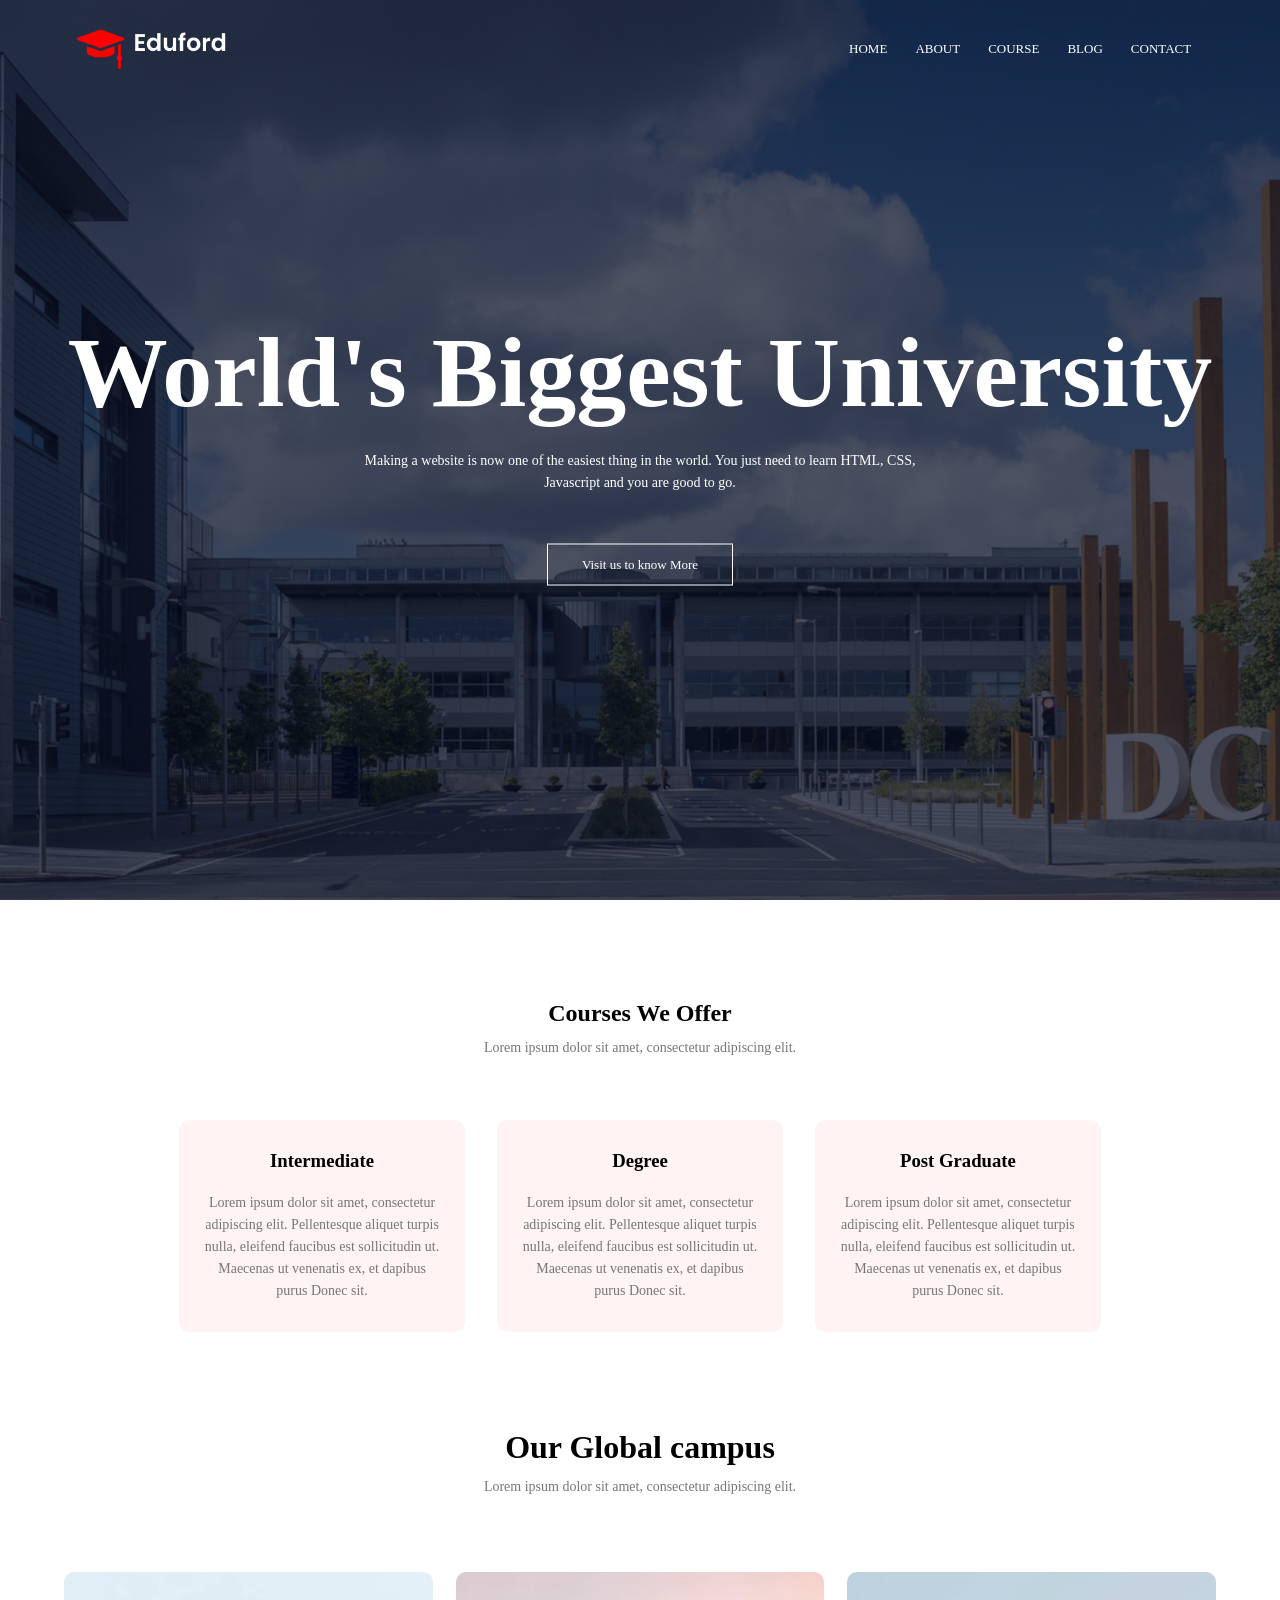
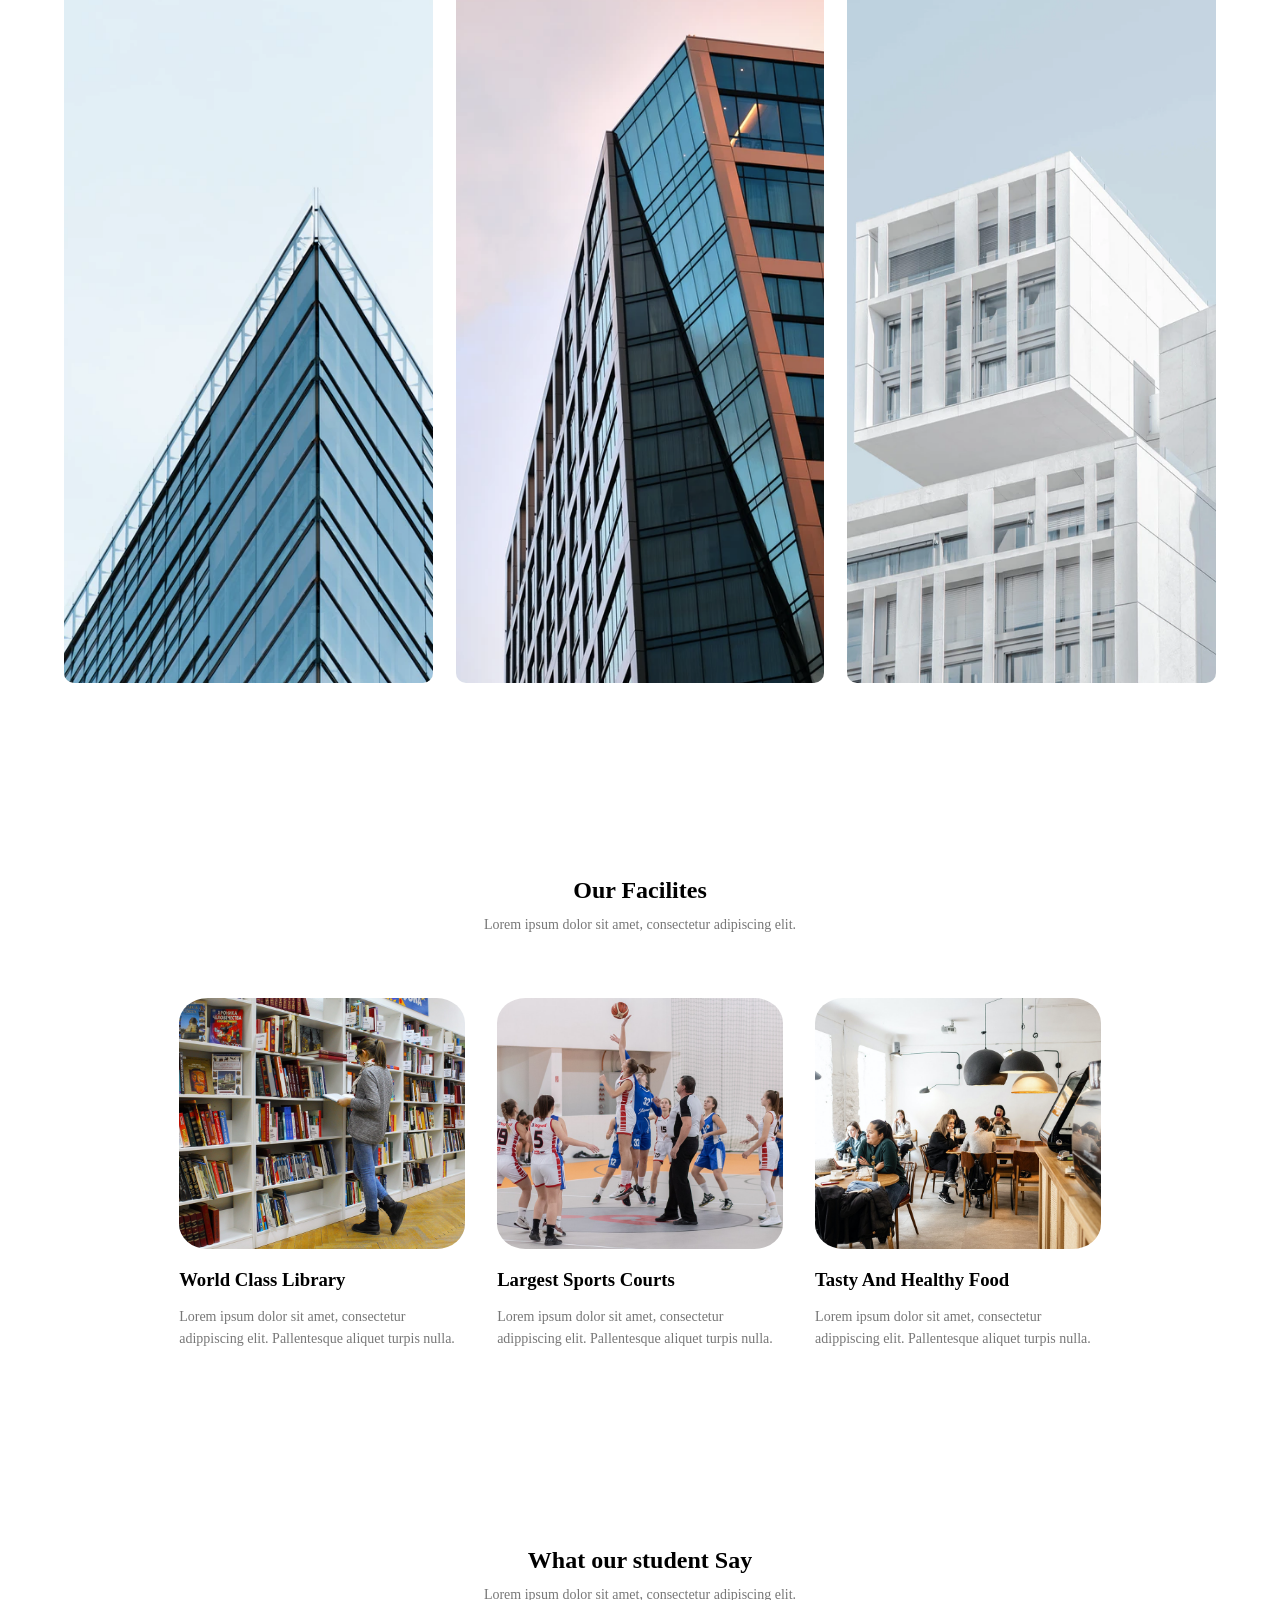
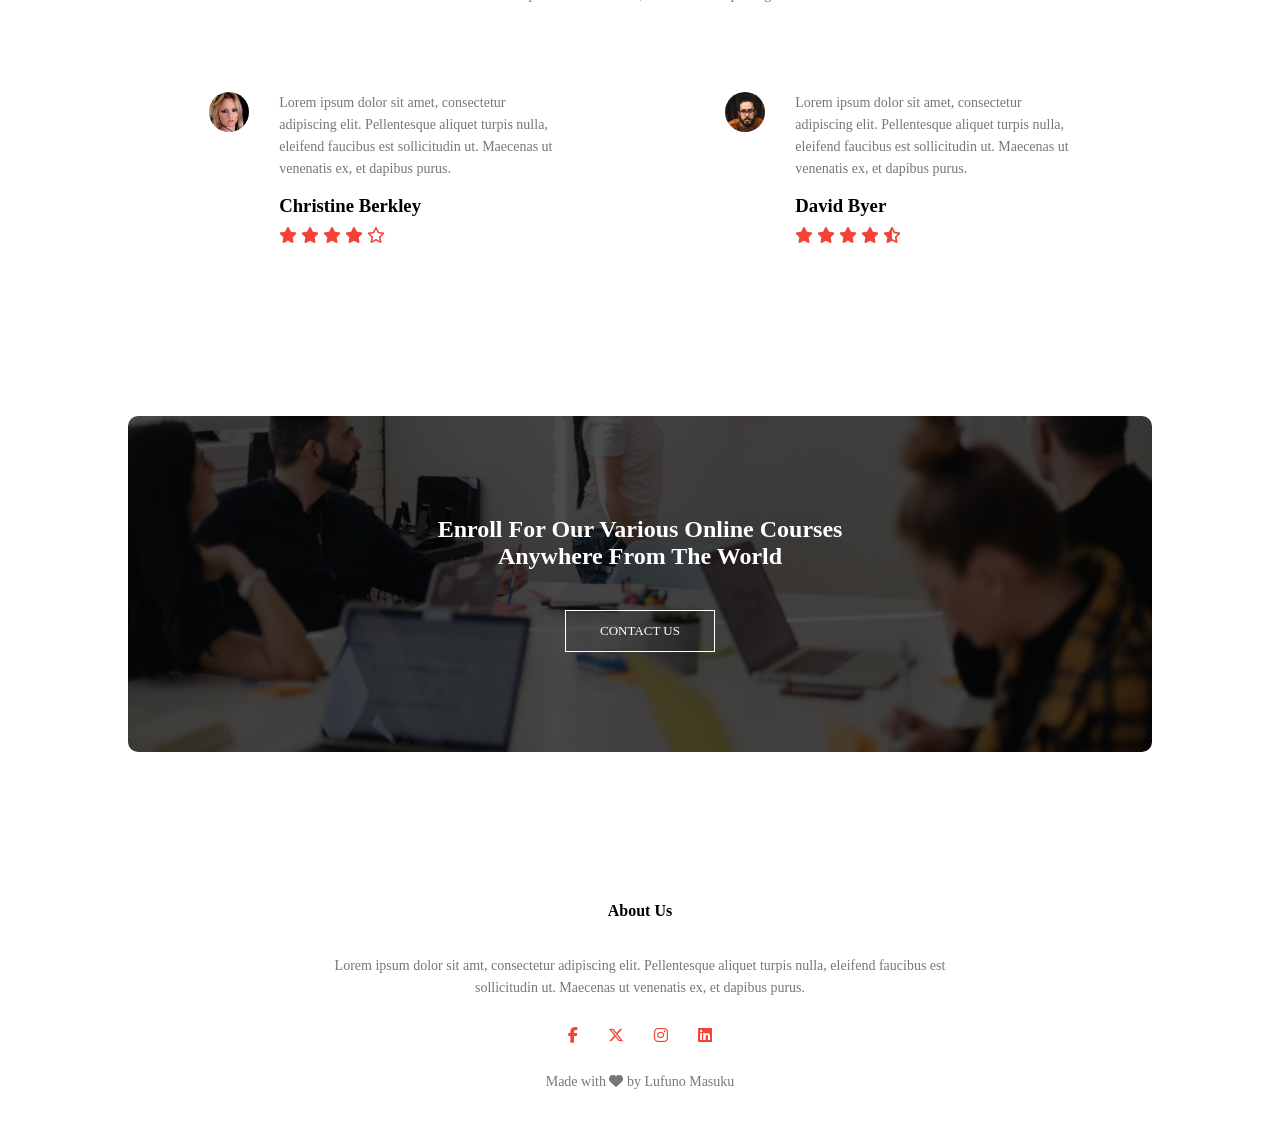
<file: Edufold/index.html>
<!DOCTYPE html>
<html>
<head>
    <meta name="viewport" content="width=device-width, initial-scale = 1.0">
    <title>University website Design - Easy Turorials </title>
    <link rel="stylesheet" href="style.css">
    <link rel="preconnect" href="https://fonts.googleapis.com">
<link rel="preconnect" href="https://fonts.gstatic.com" crossorigin>
<link href="https://fonts.googleapis.com/css2?family=Sansation:ital,wght@0,300;0,400;0,700;1,300;1,400;1,700&display=swap" rel="stylesheet">
<link rel="stylesheet"
href="https://cdnjs.cloudflare.com/ajax/libs/font-awesome/6.5.1/css/all.min.css">

</head>
<body>
    <section class="header">
        <nav>
        <a href="index.html"><img src="images/eduford_img/logo.png"></a>
        <div class="nav-links" id="navLinks">
           <i class="fa-solid fa-xmark" onclick="hideMenu()"></i>
            <ul>
               <li><a href ="index.html" >HOME</a></li>
                <li><a href ="about.html" >ABOUT</a></li>
                <li><a href ="course.html" >COURSE</a></li>
                <li><a href ="blog.html" >BLOG</a></li>
                <li><a href ="contact.html" >CONTACT</a></li>
            </ul>
         </div>
            <i class="fa-solid fa-bars" onclick="showMenu()"></i>
        </nav>
        
<div class="text-box">
    <h1>World's Biggest University</h1>
    <p>Making a website is now one of the easiest thing in the world. You just need to learn HTML, CSS,<br> Javascript and you are good to go.</p>
    <a href="" class="hero-btn">Visit us to know More</a>
        
</div>   
    
</section>
<!---------Course------->    
<section class="course">
 <h1>Courses We Offer</h1>
 <p>Lorem ipsum dolor sit amet, consectetur adipiscing elit.</p>
    <div class="row">
       <div class="course-col">
        <h3>Intermediate</h3>
           <p>Lorem ipsum dolor sit  amet, consectetur adipiscing elit.
           Pellentesque aliquet turpis nulla, eleifend faucibus est sollicitudin ut. Maecenas ut venenatis ex, et dapibus purus Donec sit.
           </p>
        </div>
        <div class="course-col">
        <h3>Degree</h3>
           <p>Lorem ipsum dolor sit  amet, consectetur adipiscing elit.
           Pellentesque aliquet turpis nulla, eleifend faucibus est sollicitudin ut. Maecenas ut venenatis ex, et dapibus purus Donec sit.
           </p>
        </div>
        <div class="course-col">
        <h3>Post Graduate</h3>
           <p>Lorem ipsum dolor sit  amet, consectetur adipiscing elit.
           Pellentesque aliquet turpis nulla, eleifend faucibus est sollicitudin ut. Maecenas ut venenatis ex, et dapibus purus Donec sit.
           </p>
        </div>
    
    </div>
    

</section>
    
<!--------Campus-------->    
    
<secion class="campus">
   <h1>Our Global campus</h1> 
    <p>Lorem ipsum dolor sit amet, consectetur adipiscing elit.</p>
    
    <div class="row">
        <div class="Campus-col">
         <img src="images/eduford_img/london.png">
        <div class="layer">
            <h3>LONDON</h3>
            
            </div>
        </div>
         <div class="Campus-col">
         <img src="images/eduford_img/newyork.png">
        <div class="layer">
            <h3>NEW YORK</h3>
            
            </div>
        </div>
         <div class="Campus-col">
         <img src="images/eduford_img/washington.png">
        <div class="layer">
            <h3>WASHINGTON</h3>
            
            </div>
        </div>
    
    </div>
    

    
</secion>    

<!----------Facilities------->
<section class="facilities">
    <h1>Our Facilites</h1>
    <p>Lorem ipsum dolor sit amet, consectetur adipiscing elit.</p>
    
    <div class="row">
        <div class="facilites-col">
        <img src="images/eduford_img/library.png">
            <h3>World Class Library </h3>
            <p>Lorem ipsum dolor sit amet, consectetur adippiscing elit. 
            Pallentesque aliquet turpis nulla.</p>
        
        </div>
         <div class="facilites-col">
        <img src="images/eduford_img/basketball.png">
            <h3>Largest Sports Courts</h3>
            <p>Lorem ipsum dolor sit amet, consectetur adippiscing elit. 
            Pallentesque aliquet turpis nulla.</p>
        
        </div>
         <div class="facilites-col">
        <img src="images/eduford_img/cafeteria.png">
            <h3>Tasty And Healthy Food</h3>
            <p>Lorem ipsum dolor sit amet, consectetur adippiscing elit. 
            Pallentesque aliquet turpis nulla.</p>
        
        </div>
    
    </div>
    
    
</section>

    
<!-------testimonial-------->
<section class="testimonials">
     <h1>What our student Say</h1>
    <p>Lorem ipsum dolor sit amet, consectetur adipiscing elit.</p>
    
    <div class="row">
        <div class="testimonial-col">
           <img src="images/eduford_img/user1.jpg">
            <div>
                <p>Lorem ipsum dolor sit amet, consectetur adipiscing elit. Pellentesque aliquet turpis nulla, eleifend faucibus est 
                sollicitudin ut. Maecenas ut venenatis ex, et dapibus purus.</p>
                <h3>Christine Berkley</h3>
                <i class="fa-solid fa-star"></i>
                <i class="fa-solid fa-star"></i>
                <i class="fa-solid fa-star"></i>
                <i class="fa-solid fa-star"></i>
                <i class="fa-regular fa-star"></i>
            </div>
        
        </div>
         <div class="testimonial-col">
           <img src="images/eduford_img/user2.jpg">
            <div>
                <p>Lorem ipsum dolor sit amet, consectetur adipiscing elit. Pellentesque aliquet turpis nulla, eleifend faucibus est 
                sollicitudin ut. Maecenas ut venenatis ex, et dapibus purus.</p>
                <h3>David Byer</h3>
                  <i class="fa-solid fa-star"></i>
                <i class="fa-solid fa-star"></i>
                <i class="fa-solid fa-star"></i>
                <i class="fa-solid fa-star"></i>
                <i class="fa-solid fa-star-half-stroke"></i>
            </div>    
      </div>
    </div>
</section>    
    
<!------- Call To Action-------->
<section class="cta">
    <h1>Enroll For Our Various Online Courses<br>Anywhere From The World</h1>
    <a href="" class="hero-btn">CONTACT US</a>
    
</section>
    
<!------- Footer------->     
 <section class="footer">
    <h4>About Us</h4>
     <p>Lorem ipsum dolor sit amt, consectetur adipiscing elit.
     Pellentesque aliquet turpis nulla, eleifend faucibus est<br> sollicitudin ut. Maecenas ut venenatis ex, et dapibus purus.</p>
     <div class="icons">
         <i class="fa-brands fa-facebook-f"></i>
         <i class="fa-brands fa-x-twitter"></i>
         <i class="fa-brands fa-instagram"></i>
         <i class="fa-brands fa-linkedin"></i>
     </div>
     <p>Made with <i class="fa-solid fa-heart"></i> by Lufuno Masuku </p>

</section>   
    
    
    
    
    
    
    
    
    
    
<!-----JavaScript for Toggle Menu-----> 
    
<script>
    
    var navLinks = document.getElementById("navLinks");
    
    function showMenu(){
        navLinks.style.right="0";

    }
    function hideMenu(){
        navLinks.style.right="-200px";
    }
    
</script>    
    
    
</body>
</html>
</file>
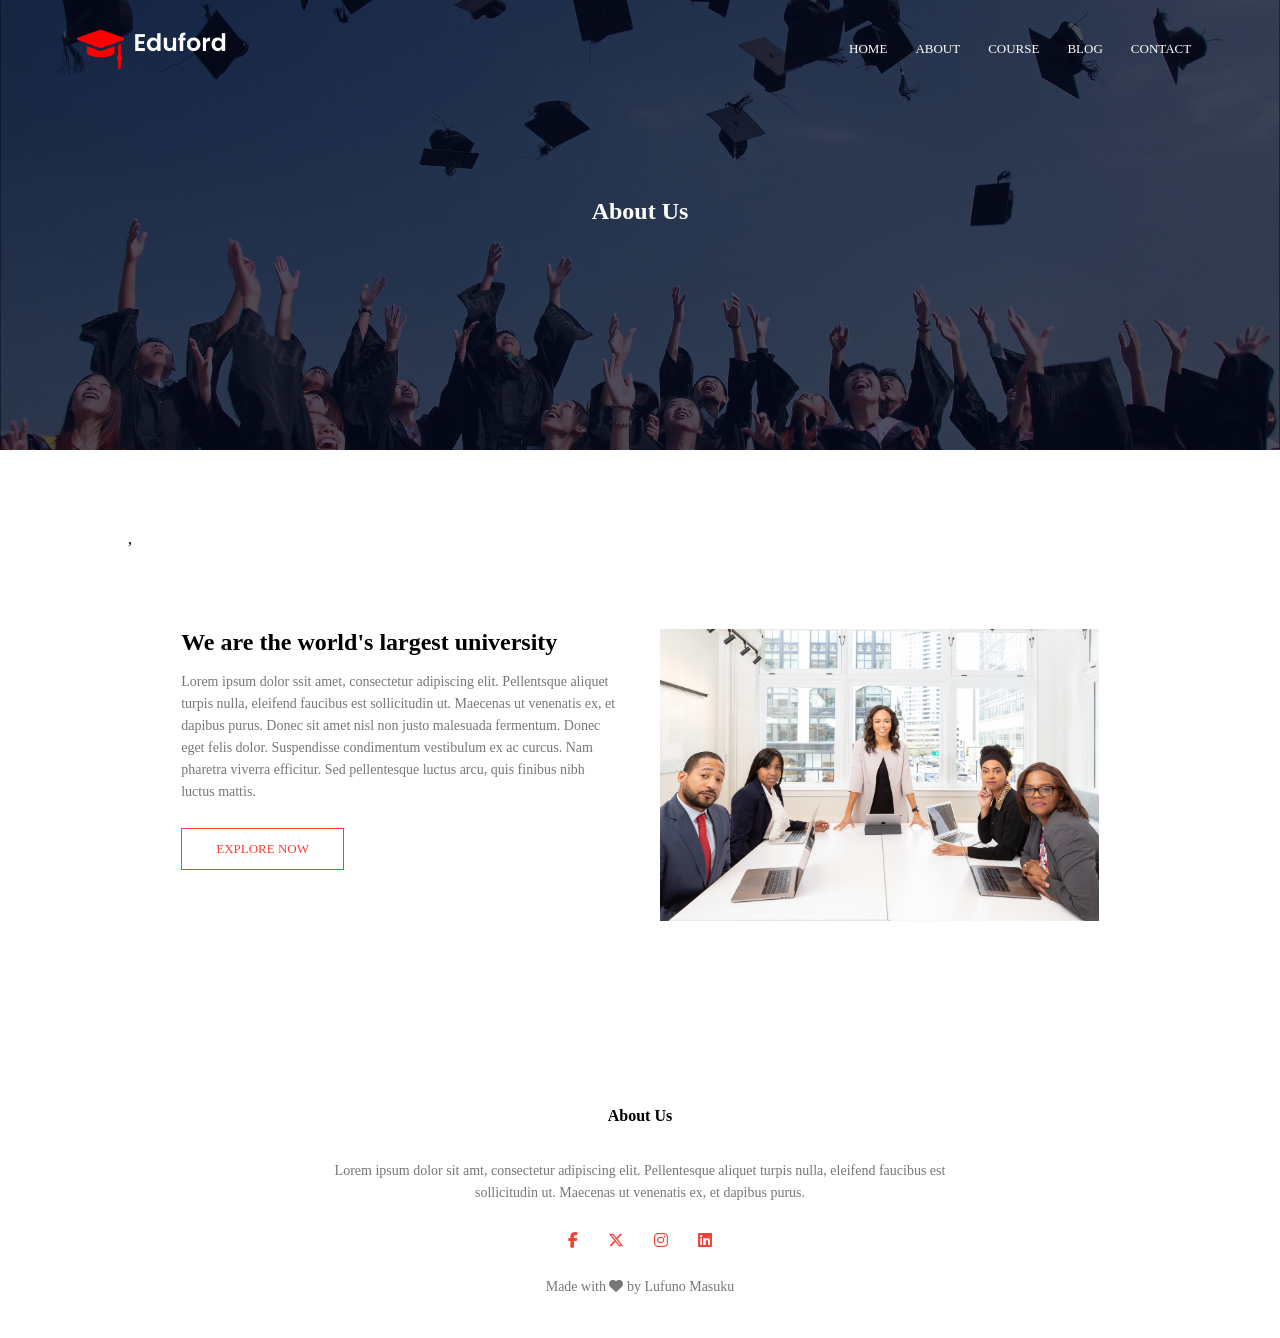
<file: Edufold/about.html>
<!DOCTYPE html>
<html>
<head>
    <meta name="viewport" content="width=device-width, initial-scale = 1.0">
    <title>University website Design - Easy Turorials </title>
    <link rel="stylesheet" href="style.css">
    <link rel="preconnect" href="https://fonts.googleapis.com">
<link rel="preconnect" href="https://fonts.gstatic.com" crossorigin>
<link href="https://fonts.googleapis.com/css2?family=Sansation:ital,wght@0,300;0,400;0,700;1,300;1,400;1,700&display=swap" rel="stylesheet">
<link rel="stylesheet"
href="https://cdnjs.cloudflare.com/ajax/libs/font-awesome/6.5.1/css/all.min.css">

</head>
<body>
    <section class="sub-header">
        <nav>
        <a href="index.html"><img src="images/eduford_img/logo.png"></a>
        <div class="nav-links" id="navLinks">
           <i class="fa-solid fa-xmark" onclick="hideMenu()"></i>
            <ul>
               <li><a href ="index.html" >HOME</a></li>
                <li><a href ="about.html" >ABOUT</a></li>
                <li><a href ="course.html" >COURSE</a></li>
                <li><a href ="blog.html" >BLOG</a></li>
                <li><a href ="contact.html" >CONTACT</a></li>
            </ul>
         </div>
            <i class="fa-solid fa-bars" onclick="showMenu()"></i>
        </nav>
       <h1>About Us</h1>    
 
    
</section>
    
<!----------about us content------->
    
<section class="about-us">
,<div class="row">
    <div class="about-col">
        <h1>We are the world's largest university</h1>
        <p>Lorem ipsum dolor ssit amet, consectetur adipiscing elit. Pellentsque aliquet turpis nulla, eleifend faucibus est sollicitudin ut. Maecenas ut  venenatis ex, et dapibus purus. Donec sit amet nisl non justo malesuada fermentum. Donec eget felis dolor. Suspendisse condimentum vestibulum ex ac curcus. Nam pharetra viverra efficitur. Sed pellentesque luctus arcu, quis finibus nibh luctus mattis.</p>
        <a href="" class="hero-btn red-btn">EXPLORE NOW</a>
    </div>
     <div class="about-col">
         <img src="images/eduford_img/about.jpg">
         
    </div>
    </div>
    
    
</section>
    
<!------- Footer------->     
 <section class="footer">
    <h4>About Us</h4>
     <p>Lorem ipsum dolor sit amt, consectetur adipiscing elit.
     Pellentesque aliquet turpis nulla, eleifend faucibus est<br> sollicitudin ut. Maecenas ut venenatis ex, et dapibus purus.</p>
     <div class="icons">
         <i class="fa-brands fa-facebook-f"></i>
         <i class="fa-brands fa-x-twitter"></i>
         <i class="fa-brands fa-instagram"></i>
         <i class="fa-brands fa-linkedin"></i>
     </div>
     <p>Made with <i class="fa-solid fa-heart"></i> by Lufuno Masuku </p>

</section>   
    
    
    
    
    
    
    
    
    
    
<!-----JavaScript for Toggle Menu-----> 
    
<script>
    
    var navLinks = document.getElementById("navLinks");
    
    function showMenu(){
        navLinks.style.right="0";

    }
    function hideMenu(){
        navLinks.style.right="-200px";
    }
    
</script>    
    
    
</body>
</html>
</file>
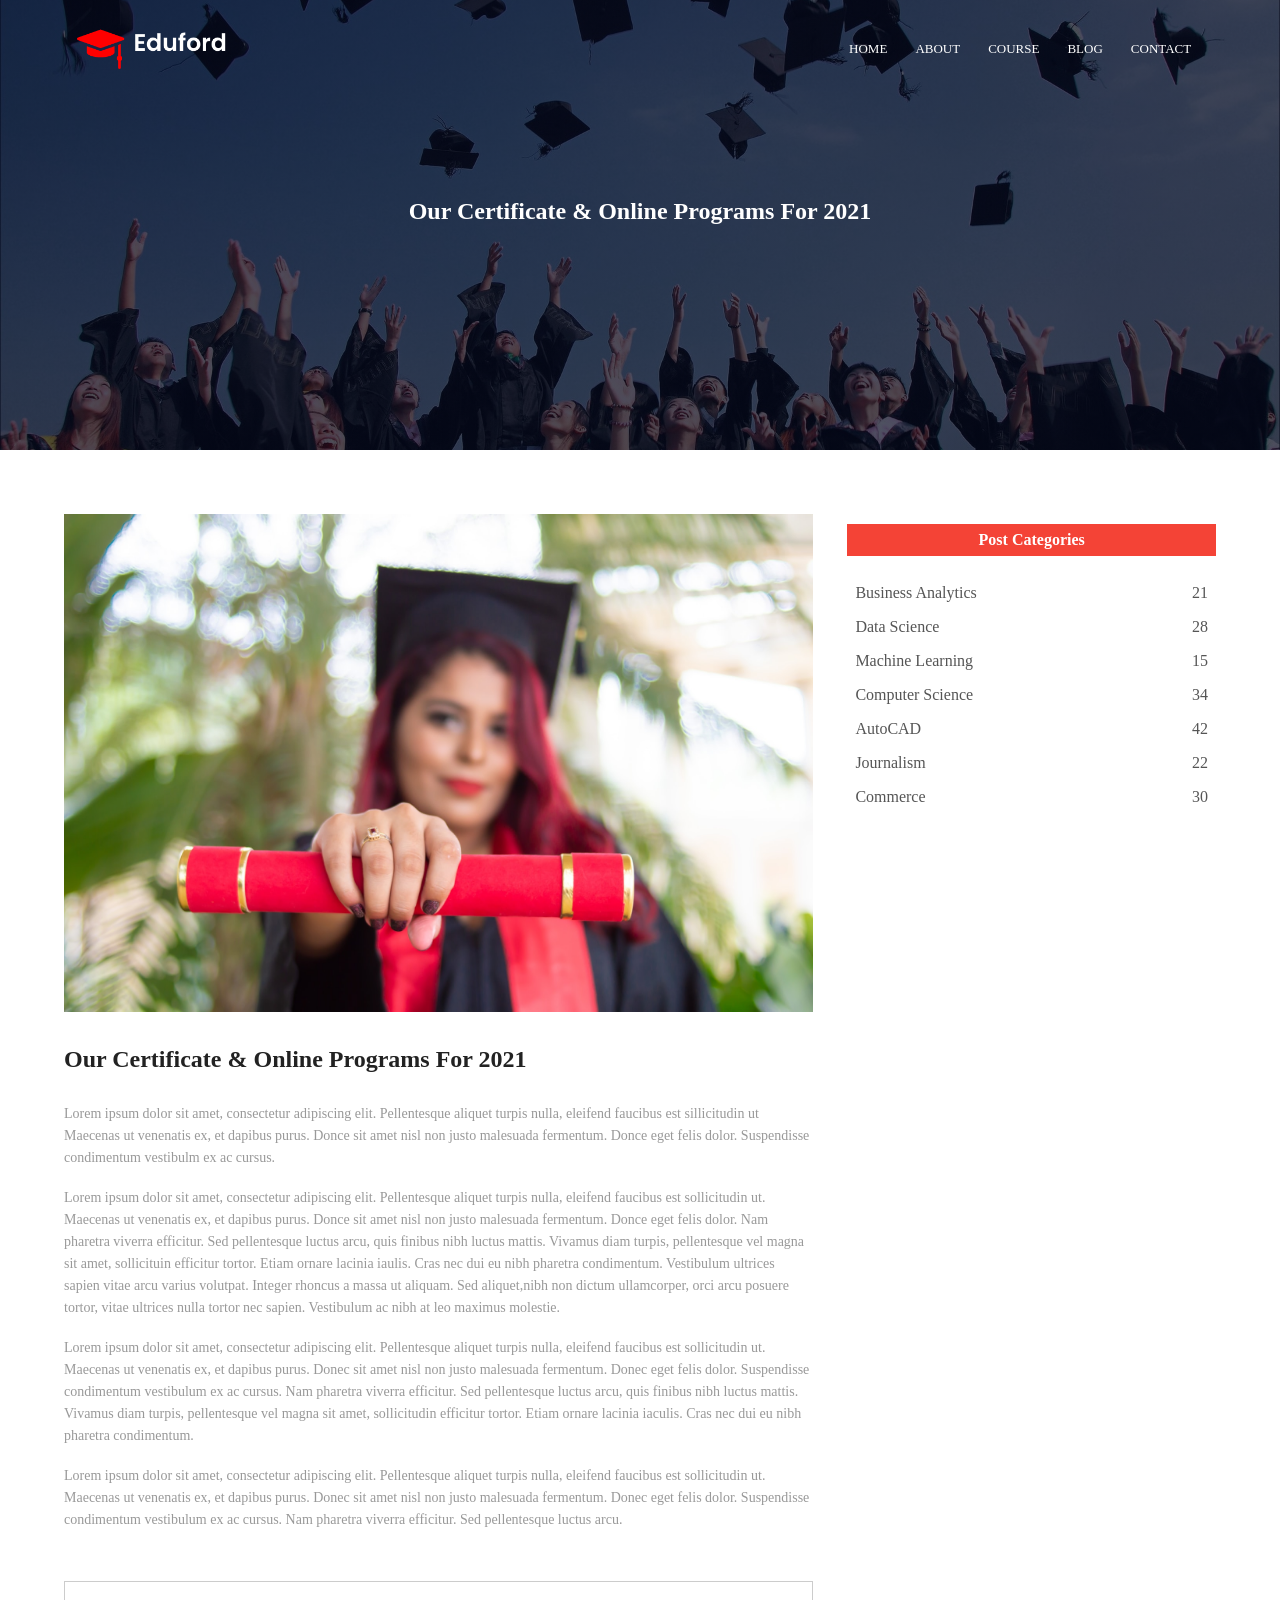
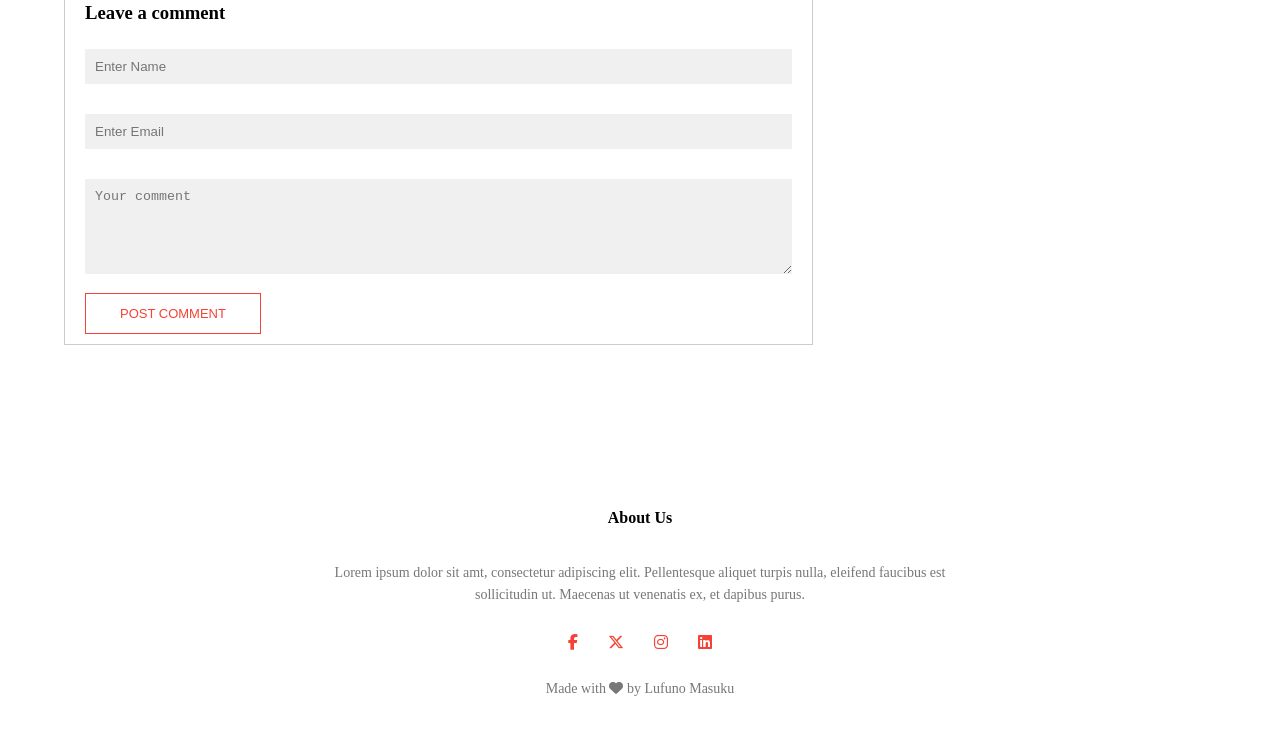
<file: Edufold/blog.html>
<!DOCTYPE html>
<html>
<head>
    <meta name="viewport" content="width=device-width, initial-scale = 1.0">
    <title>University website Design - Easy Turorials </title>
    <link rel="stylesheet" href="style.css">
    <link rel="preconnect" href="https://fonts.googleapis.com">
<link rel="preconnect" href="https://fonts.gstatic.com" crossorigin>
<link href="https://fonts.googleapis.com/css2?family=Sansation:ital,wght@0,300;0,400;0,700;1,300;1,400;1,700&display=swap" rel="stylesheet">
<link rel="stylesheet"
href="https://cdnjs.cloudflare.com/ajax/libs/font-awesome/6.5.1/css/all.min.css">

</head>
<body>
    <section class="sub-header">
        <nav>
        <a href="index.html"><img src="images/eduford_img/logo.png"></a>
        <div class="nav-links" id="navLinks">
           <i class="fa-solid fa-xmark" onclick="hideMenu()"></i>
            <ul>
               <li><a href ="index.html" >HOME</a></li>
                <li><a href ="about.html" >ABOUT</a></li>
                <li><a href ="course.html" >COURSE</a></li>
                <li><a href ="blog.html" >BLOG</a></li>
                <li><a href ="contact.html" >CONTACT</a></li>
            </ul>
         </div>
            <i class="fa-solid fa-bars" onclick="showMenu()"></i>
        </nav>
       <h1>Our Certificate & Online Programs For 2021</h1>    
 
    
</section>
<!---------blog page conetnt--------->

<section class="bllog-content">
    <div class="row">
      <div class="blog-left">
        <img src="images/eduford_img/certificate.jpg">
          <h2> Our Certificate & Online Programs For 2021</h2>
          <p>Lorem ipsum dolor sit amet, consectetur adipiscing elit. Pellentesque aliquet turpis nulla, eleifend faucibus est sillicitudin ut Maecenas ut venenatis ex, et dapibus purus. Donce sit amet nisl non justo malesuada fermentum. Donce eget felis dolor. Suspendisse condimentum vestibulm ex ac cursus.</p>
          <br>
          <p>Lorem ipsum dolor sit amet, consectetur adipiscing elit. Pellentesque aliquet turpis nulla, eleifend faucibus est sollicitudin ut. Maecenas ut venenatis ex, et dapibus purus. Donce sit amet nisl non justo malesuada fermentum. Donce eget felis dolor. Nam pharetra viverra efficitur. Sed pellentesque luctus arcu, quis finibus nibh luctus mattis. Vivamus diam turpis, pellentesque vel magna sit amet, sollicituin efficitur tortor. Etiam ornare lacinia iaulis. Cras nec dui eu nibh pharetra condimentum. Vestibulum ultrices sapien vitae arcu varius volutpat. Integer rhoncus a massa ut aliquam. Sed aliquet,nibh non dictum ullamcorper, orci arcu posuere tortor, vitae ultrices nulla tortor nec sapien. Vestibulum ac nibh at leo maximus molestie.</p>
          <br>
          <p>Lorem ipsum dolor sit amet, consectetur adipiscing elit. Pellentesque aliquet turpis nulla, eleifend faucibus est sollicitudin ut. Maecenas ut venenatis ex, et dapibus purus. Donec sit amet nisl non justo malesuada fermentum. Donec eget felis dolor. Suspendisse condimentum vestibulum ex ac cursus. Nam pharetra viverra efficitur. Sed pellentesque luctus arcu, quis finibus nibh luctus mattis. Vivamus diam turpis, pellentesque vel magna sit amet, sollicitudin efficitur tortor. Etiam ornare lacinia iaculis. Cras nec dui eu nibh pharetra condimentum.</p>
          <br>
          <p>Lorem ipsum dolor sit amet, consectetur adipiscing elit. Pellentesque aliquet turpis nulla, eleifend faucibus est sollicitudin ut. Maecenas ut venenatis ex, et dapibus purus. Donec sit amet nisl non justo malesuada fermentum. Donec eget felis dolor. Suspendisse condimentum vestibulum ex ac cursus. Nam pharetra viverra efficitur. Sed pellentesque luctus arcu.</p>
          
          
          
          <div class="comment-box">
              <h3>Leave a comment</h3>
              
              <form class="comment-form">
                  <input type="text" placeholder="Enter Name">
                  <input type="email" placeholder="Enter Email">
                  <textarea rows="5" placeholder="Your comment"></textarea>
                  <button type="submit" class="hero-btn red-btn">POST COMMENT</button>
              
              </form>
          
          
          </div>
          
          
          
        
          
          
        </div>
      <div class="blog-right">
    <h3>Post Categories</h3>

    <div class="category">
        <span>Business Analytics</span>
        <span>21</span>
    </div>

    <div class="category">
        <span>Data Science</span>
        <span>28</span>
    </div>

    <div class="category">
        <span>Machine Learning</span>
        <span>15</span>
    </div>

    <div class="category">
        <span>Computer Science</span>
        <span>34</span>
    </div>

    <div class="category">
        <span>AutoCAD</span>
        <span>42</span>
    </div>

    <div class="category">
        <span>Journalism</span>
        <span>22</span>
    </div>

    <div class="category">
        <span>Commerce</span>
        <span>30</span>
    </div>
 </div>

    
</section>
    

    
<!------- Footer------->     
 <section class="footer">
    <h4>About Us</h4>
     <p>Lorem ipsum dolor sit amt, consectetur adipiscing elit.
     Pellentesque aliquet turpis nulla, eleifend faucibus est<br> sollicitudin ut. Maecenas ut venenatis ex, et dapibus purus.</p>
     <div class="icons">
         <i class="fa-brands fa-facebook-f"></i>
         <i class="fa-brands fa-x-twitter"></i>
         <i class="fa-brands fa-instagram"></i>
         <i class="fa-brands fa-linkedin"></i>
     </div>
     <p>Made with <i class="fa-solid fa-heart"></i> by Lufuno Masuku </p>

</section>   
    
    
    
    
    
    
    
    
    
    
<!-----JavaScript for Toggle Menu-----> 
    
<script>
    
    var navLinks = document.getElementById("navLinks");
    
    function showMenu(){
        navLinks.style.right="0";

    }
    function hideMenu(){
        navLinks.style.right="-200px";
    }
    
</script>    
    
    
</body>
</html>
</file>
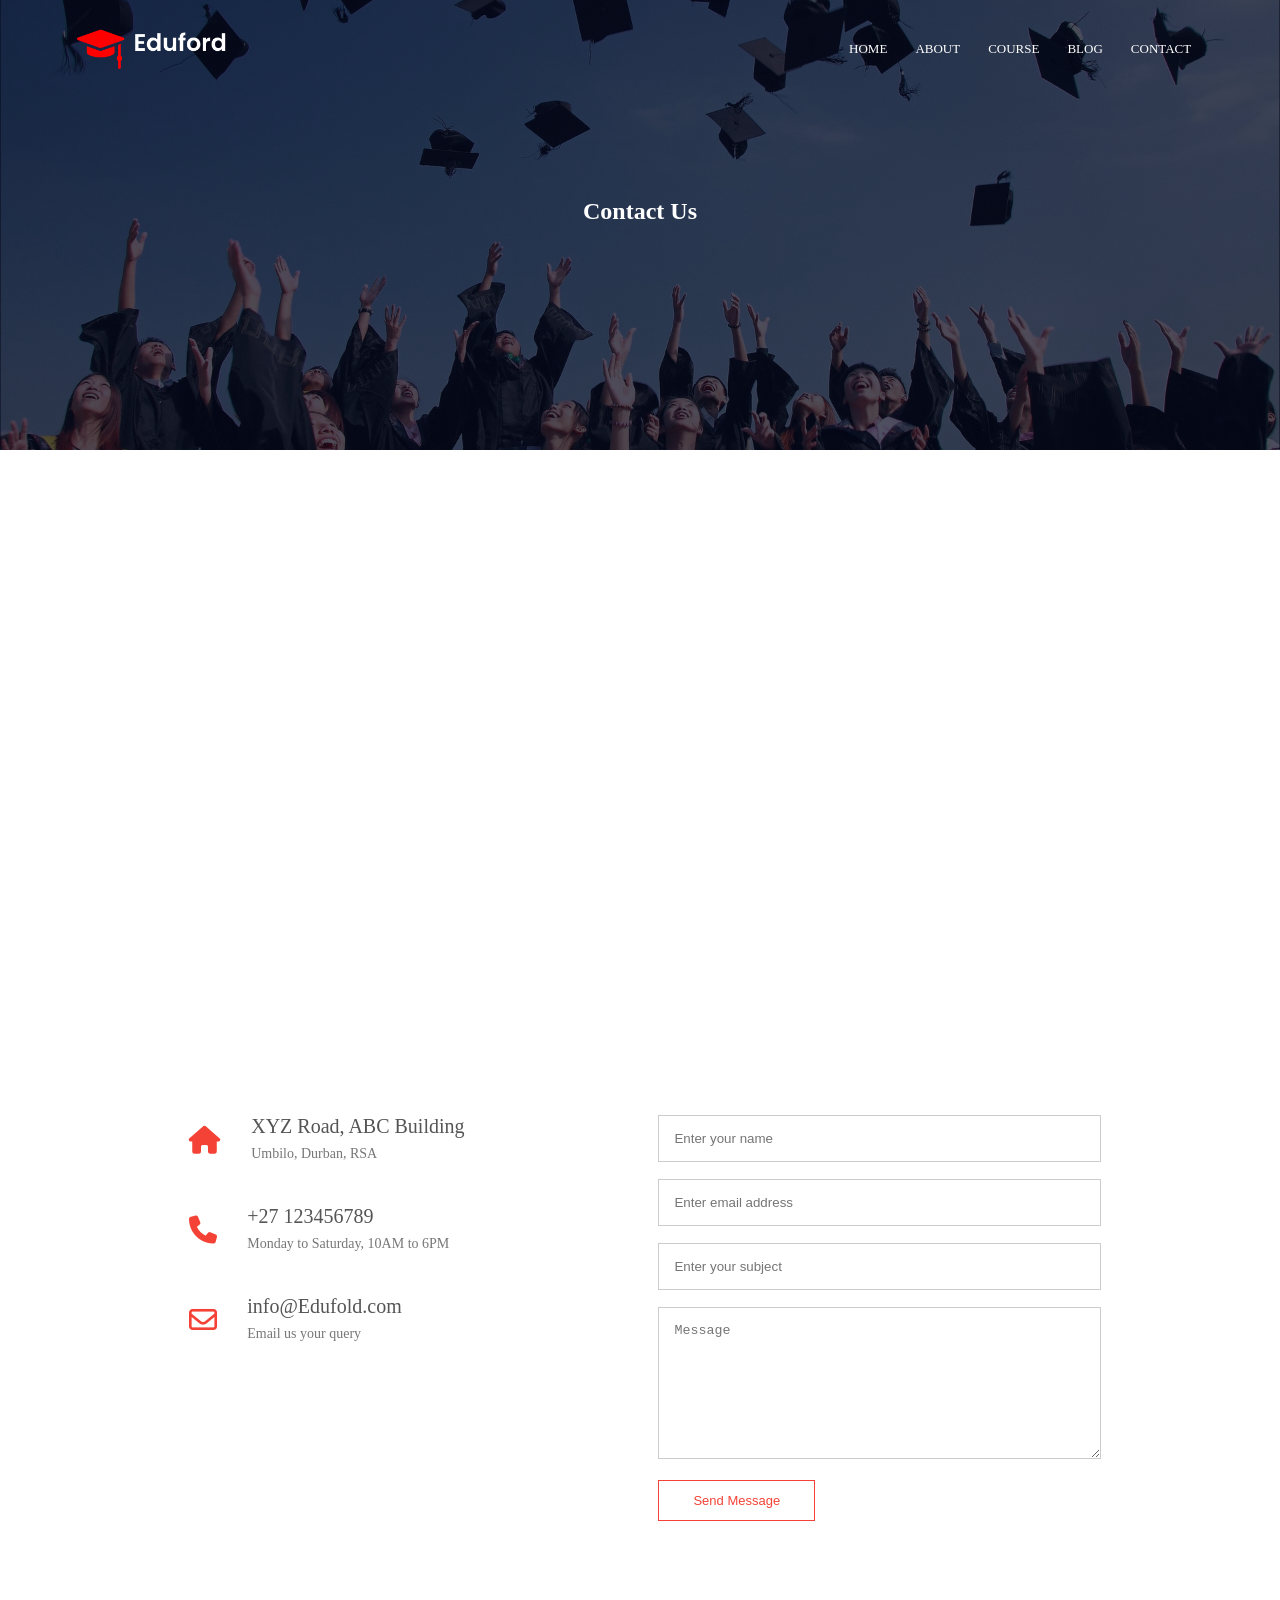
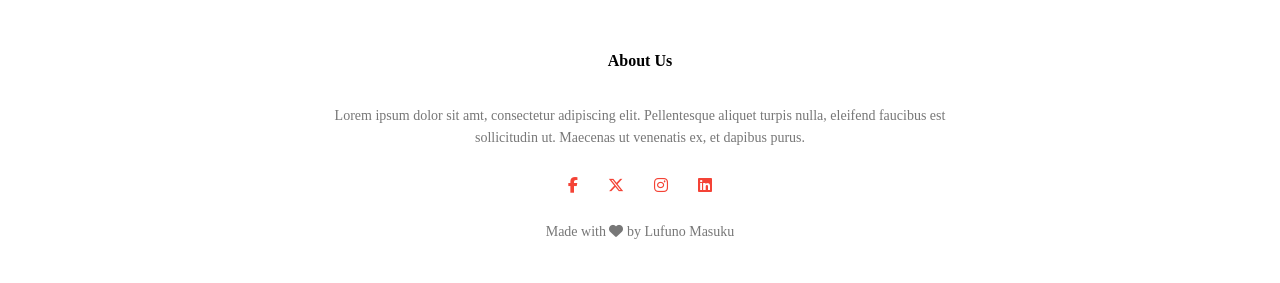
<file: Edufold/contact.html>
<!DOCTYPE html>
<html>
<head>
    <meta name="viewport" content="width=device-width, initial-scale = 1.0">
    <title>University website Design - Easy Turorials </title>
    <link rel="stylesheet" href="style.css">
    <link rel="preconnect" href="https://fonts.googleapis.com">
<link rel="preconnect" href="https://fonts.gstatic.com" crossorigin>
<link href="https://fonts.googleapis.com/css2?family=Sansation:ital,wght@0,300;0,400;0,700;1,300;1,400;1,700&display=swap" rel="stylesheet">
<link rel="stylesheet"
href="https://cdnjs.cloudflare.com/ajax/libs/font-awesome/6.5.1/css/all.min.css">

</head>
<body>
    <section class="sub-header">
        <nav>
        <a href="index.html"><img src="images/eduford_img/logo.png"></a>
        <div class="nav-links" id="navLinks">
           <i class="fa-solid fa-xmark" onclick="hideMenu()"></i>
            <ul>
               <li><a href ="index.html" >HOME</a></li>
                <li><a href ="about.html" >ABOUT</a></li>
                <li><a href ="course.html" >COURSE</a></li>
                <li><a href ="blog.html" >BLOG</a></li>
                <li><a href ="contact.html" >CONTACT</a></li>
            </ul>
         </div>
            <i class="fa-solid fa-bars" onclick="showMenu()"></i>
        </nav>
       <h1>Contact Us</h1>    
 
    
</section>
    
<!----------contact us content------->
<section class="Location">
   <iframe src="https://www.google.com/maps/embed?pb=!1m18!1m12!1m3!1d110715.36824186551!2d30.908550377561816!3d-29.86844786050318!2m3!1f0!2f0!3f0!3m2!1i1024!2i768!4f13.1!3m3!1m2!1s0x1ef7aa0001bc61b7%3A0xcca75546c4aa6e81!2sDurban!5e0!3m2!1sen!2sza!4v1769028784836!5m2!1sen!2sza" width="600" height="450" style="border:0;" allowfullscreen="" loading="lazy" referrerpolicy="no-referrer-when-downgrade"></iframe> 
</section> 


<section class="contact-us">
    <div class="row">
        <div class="contact-col">

            <div class="contact-item">
                <i class="fa-solid fa-house"></i>
                <span>
                    <h5>XYZ Road, ABC Building</h5>
                    <p>Umbilo, Durban, RSA</p>
                </span>
            </div>

            <div class="contact-item">
                <i class="fa-solid fa-phone"></i>
                <span>
                    <h5>+27 123456789</h5>
                    <p>Monday to Saturday, 10AM to 6PM</p>
                </span>
            </div>

            <div class="contact-item">
                <i class="fa-regular fa-envelope"></i>
                <span>
                    <h5>info@Edufold.com</h5>
                    <p>Email us your query</p>
                </span>
            </div>
        </div>
<div class="contact-col">
    
    <form action="form-handler.php" method="post">
        <input type="text" name="name" placeholder="Enter your name" required>
        <input type="email" name="email" placeholder="Enter email address"required>
        <input type="text" name="subject" placeholder="Enter your subject" required>
        <textarea rows="8"  name="message"placeholder="Message" required></textarea>
        <button type="submit" class="hero-btn red-btn">Send Message</button>
               
    
    </form>
        
</div>
    </div>
</section>


    
<!------- Footer------->     
 <section class="footer">
    <h4>About Us</h4>
     <p>Lorem ipsum dolor sit amt, consectetur adipiscing elit.
     Pellentesque aliquet turpis nulla, eleifend faucibus est<br> sollicitudin ut. Maecenas ut venenatis ex, et dapibus purus.</p>
     <div class="icons">
         <i class="fa-brands fa-facebook-f"></i>
         <i class="fa-brands fa-x-twitter"></i>
         <i class="fa-brands fa-instagram"></i>
         <i class="fa-brands fa-linkedin"></i>
     </div>
     <p>Made with <i class="fa-solid fa-heart"></i> by Lufuno Masuku </p>

</section>   
    
    
    
    
    
    
<!-----JavaScript for Toggle Menu-----> 
    
<script>
    
    var navLinks = document.getElementById("navLinks");
    
    function showMenu(){
        navLinks.style.right="0";

    }
    function hideMenu(){
        navLinks.style.right="-200px";
    }
    
</script>    
    
    
</body>
</html>
</file>
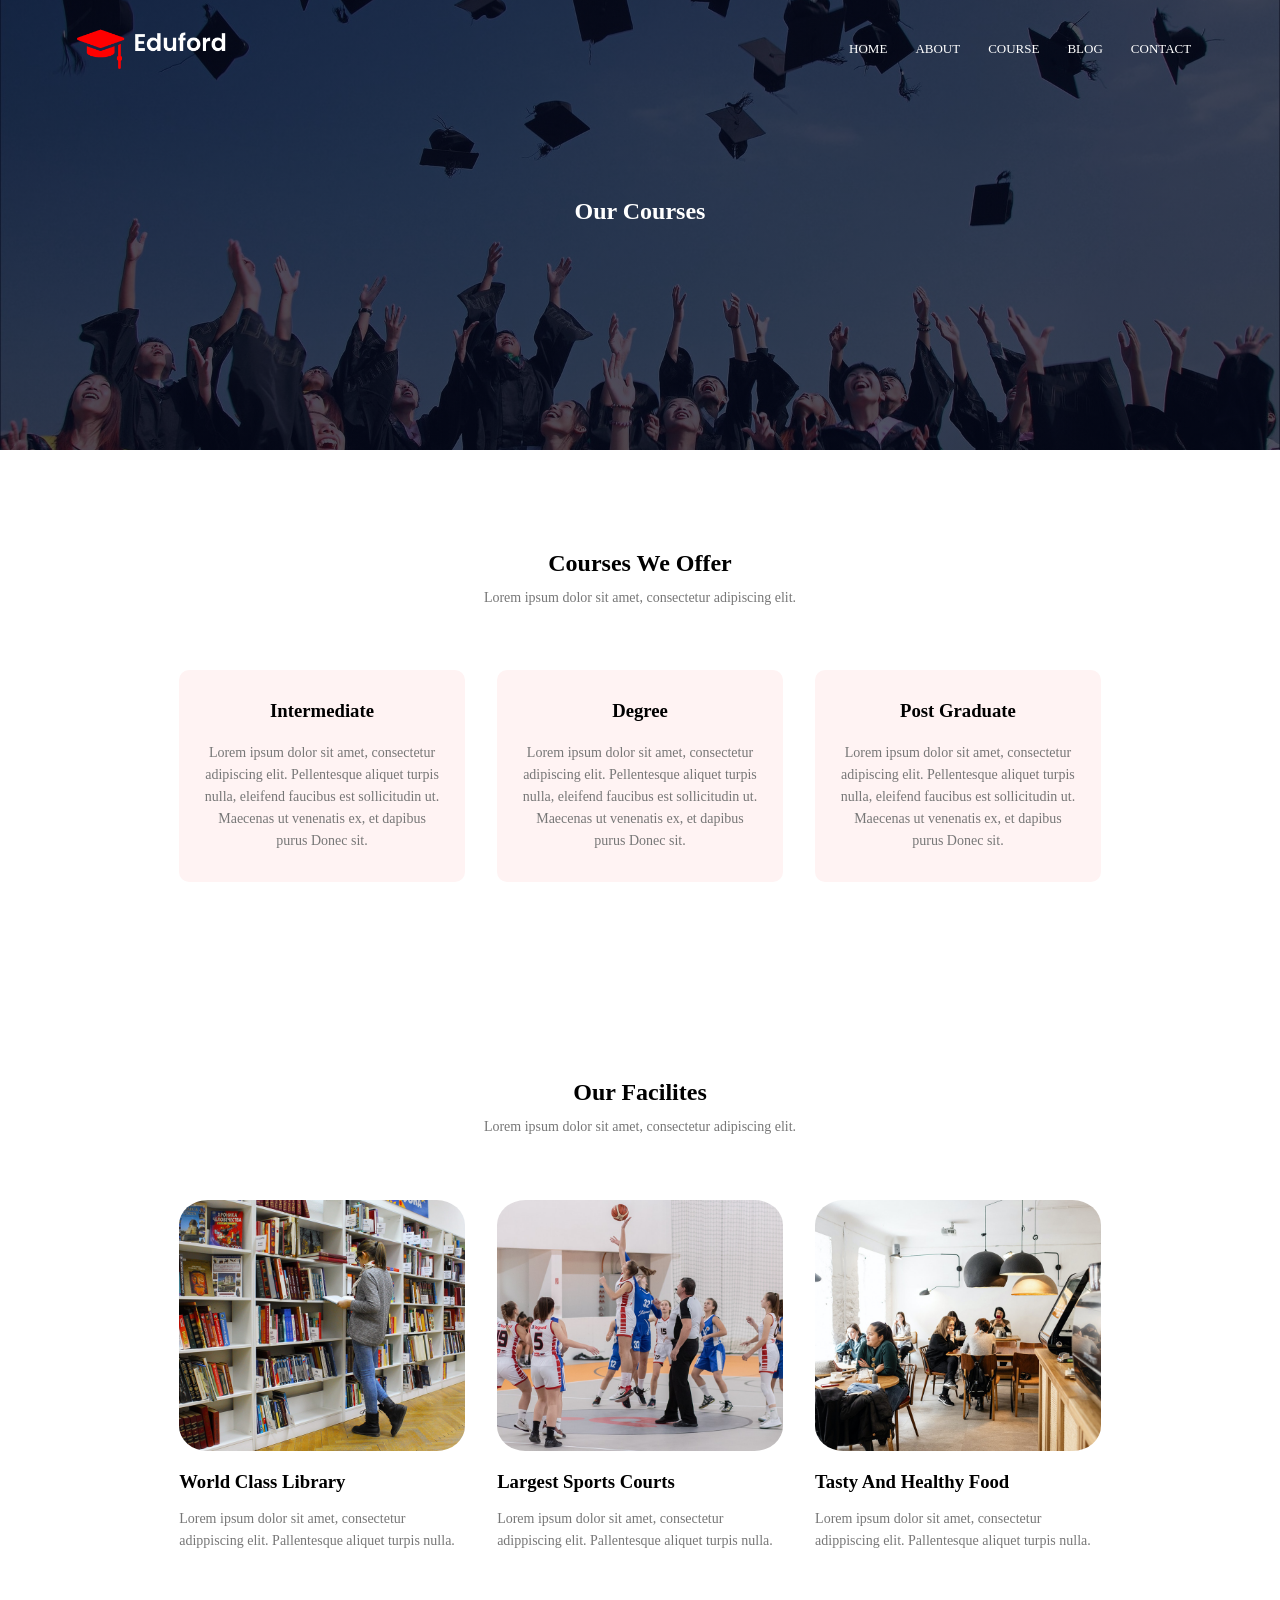
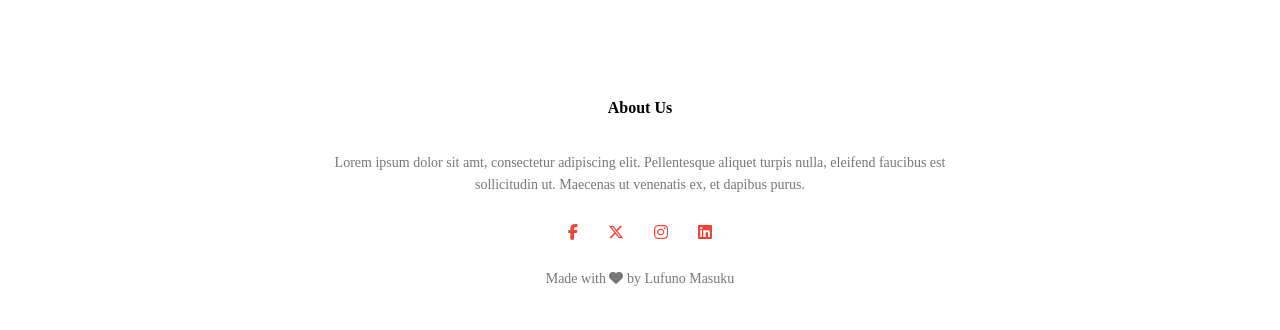
<file: Edufold/course.html>
<!DOCTYPE html>
<html>
<head>
    <meta name="viewport" content="width=device-width, initial-scale = 1.0">
    <title>University website Design - Easy Turorials </title>
    <link rel="stylesheet" href="style.css">
    <link rel="preconnect" href="https://fonts.googleapis.com">
<link rel="preconnect" href="https://fonts.gstatic.com" crossorigin>
<link href="https://fonts.googleapis.com/css2?family=Sansation:ital,wght@0,300;0,400;0,700;1,300;1,400;1,700&display=swap" rel="stylesheet">
<link rel="stylesheet"
href="https://cdnjs.cloudflare.com/ajax/libs/font-awesome/6.5.1/css/all.min.css">

</head>
<body>
    <section class="sub-header">
        <nav>
        <a href="index.html"><img src="images/eduford_img/logo.png"></a>
        <div class="nav-links" id="navLinks">
           <i class="fa-solid fa-xmark" onclick="hideMenu()"></i>
            <ul>
               <li><a href ="index.html" >HOME</a></li>
                <li><a href ="about.html" >ABOUT</a></li>
                <li><a href ="course.html" >COURSE</a></li>
                <li><a href ="blog.html" >BLOG</a></li>
                <li><a href ="contact.html" >CONTACT</a></li>
            </ul>
         </div>
            <i class="fa-solid fa-bars" onclick="showMenu()"></i>
        </nav>
       <h1>Our Courses</h1>    
 
    
</section>
<!---------Course--------->
    <section class="course">
 <h1>Courses We Offer</h1>
 <p>Lorem ipsum dolor sit amet, consectetur adipiscing elit.</p>
    <div class="row">
       <div class="course-col">
        <h3>Intermediate</h3>
           <p>Lorem ipsum dolor sit  amet, consectetur adipiscing elit.
           Pellentesque aliquet turpis nulla, eleifend faucibus est sollicitudin ut. Maecenas ut venenatis ex, et dapibus purus Donec sit.
           </p>
        </div>
        <div class="course-col">
        <h3>Degree</h3>
           <p>Lorem ipsum dolor sit  amet, consectetur adipiscing elit.
           Pellentesque aliquet turpis nulla, eleifend faucibus est sollicitudin ut. Maecenas ut venenatis ex, et dapibus purus Donec sit.
           </p>
        </div>
        <div class="course-col">
        <h3>Post Graduate</h3>
           <p>Lorem ipsum dolor sit  amet, consectetur adipiscing elit.
           Pellentesque aliquet turpis nulla, eleifend faucibus est sollicitudin ut. Maecenas ut venenatis ex, et dapibus purus Donec sit.
           </p>
        </div>
    
    </div>
    

</section>
<!-------Facilities----->
    
  <section class="facilities">
    <h1>Our Facilites</h1>
    <p>Lorem ipsum dolor sit amet, consectetur adipiscing elit.</p>
    
    <div class="row">
        <div class="facilites-col">
        <img src="images/eduford_img/library.png">
            <h3>World Class Library </h3>
            <p>Lorem ipsum dolor sit amet, consectetur adippiscing elit. 
            Pallentesque aliquet turpis nulla.</p>
        
        </div>
         <div class="facilites-col">
        <img src="images/eduford_img/basketball.png">
            <h3>Largest Sports Courts</h3>
            <p>Lorem ipsum dolor sit amet, consectetur adippiscing elit. 
            Pallentesque aliquet turpis nulla.</p>
        
        </div>
         <div class="facilites-col">
        <img src="images/eduford_img/cafeteria.png">
            <h3>Tasty And Healthy Food</h3>
            <p>Lorem ipsum dolor sit amet, consectetur adippiscing elit. 
            Pallentesque aliquet turpis nulla.</p>
        
        </div>
    
    </div>
    
    
</section>
  
    
<!------- Footer------->     
 <section class="footer">
    <h4>About Us</h4>
     <p>Lorem ipsum dolor sit amt, consectetur adipiscing elit.
     Pellentesque aliquet turpis nulla, eleifend faucibus est<br> sollicitudin ut. Maecenas ut venenatis ex, et dapibus purus.</p>
     <div class="icons">
         <i class="fa-brands fa-facebook-f"></i>
         <i class="fa-brands fa-x-twitter"></i>
         <i class="fa-brands fa-instagram"></i>
         <i class="fa-brands fa-linkedin"></i>
     </div>
     <p>Made with <i class="fa-solid fa-heart"></i> by Lufuno Masuku </p>

</section>   
    
    
    
    
    
    
    
    
    
    
<!-----JavaScript for Toggle Menu-----> 
    
<script>
    
    var navLinks = document.getElementById("navLinks");
    
    function showMenu(){
        navLinks.style.right="0";

    }
    function hideMenu(){
        navLinks.style.right="-200px";
    }
    
</script>    
    
    
</body>
</html>
</file>
<file: Edufold/style.css>
*{
    margin: 0;
    padding: 0;
    box-sizing: border-box;
}
    .sansation-light {
  font-family: "Sansation", sans-serif;
  font-weight: 300;
  font-style: normal;
        
}

.sansation-regular {
  font-family: "Sansation", sans-serif;
  font-weight: 400;
  font-style: normal;
}

.sansation-bold {
  font-family: "Sansation", sans-serif;
  font-weight: 700;
  font-style: normal;
}

.sansation-light-italic {
  font-family: "Sansation", sans-serif;
  font-weight: 300;
  font-style: italic;
}

.sansation-regular-italic {
  font-family: "Sansation", sans-serif;
  font-weight: 400;
  font-style: italic;
}

.sansation-bold-italic {
  font-family: "Sansation", sans-serif;
  font-weight: 700;
  font-style: italic;
}

    

.header{
    min-height: 100vh;
    width: :100%;
    background-image: linear-gradient(rgba(4,9,30,0.7),rgba(4,9,30,0.7)),url(images/eduford_img/banner.png);
    background-position: center;
    background-size: cover;
    position: relative;
}
nav{
    display: flex;
    padding: 2% 6%;
    justify-content: space-between;
    align-items: center;
}
nav img {
    width: 150px;
}
.nav-links {
    flex:1;
    text-align: right;
}       
.nav-links ul li {
    list-style: none;
    display: inline-block;
    padding: 8px 12px;
    position: relative;
    
}
.nav-links ul li a {
    color: #fff;
    text-decoration: none;
    font-size: 13px;
}
.nav-links ul li::after{
    content: '';
    width: 0%;
    height: 2px;
    background: #f44336;
    display: block;
    margin: auto;
    transition: 0.5s;
}
.nav-links ul li:hover::after{
    width: 100%;
}
.text-box {
    width: 90%;
    color: #fff;
    position: absolute;
    top: 50%;
    left:50%;
    transform: translate(-50%,-50%);
    text-align: center;
    
}
.text-box h1{
    font-size: 100px;
    
}
.text-box p{
    margin: 10px 0 40px;
    font-size: 14px;
    color: #fff;
}
.hero-btn{
    display: inline-block;
    text-decoration: none;
    color: #fff;
    border: 1px  solid #fff;
    padding: 12px 34px;
    font-size: 13px;
    background: transparent;
    position: relative;
    cursor: pointer
}
.hero-btn:hover{
    border: 1px solid #f44336;
    background: #f44336;
    transition:1s;
}


nav .fa-bars,
nav .fa-xmark {
    display: none;
}


@media(max-width:800px){
    .text-box h1{
    font-size: 62px;
 }
    .nav-links ul li{
        display: block;
    }
    .nav-links{
        position: fixed;
        background: #f44336;
        height:100vh;
        width: 200px;
        top: 0;
        right:-200px;
        text-align:left;
        z-index: 2;
        transition: 1s;
          
    }
    nav .fa-bars,
nav .fa-xmark {
    display:block;
    color:#fff;
    margin:10px;
    font-size: 22px;
    cursor: pointer;
    
    
}
    .nav-links ul {
        padding: 30px;
  }
}

    
/*--------Course-----*/

.course{
    width: 80%;
    margin: auto;
    text-align: center;
    padding-top: 100px;
}
h1 {
    font-size: 36;
    font-weight: 600;
}

p{
    color: #777;
    font-size: 14px;
    font-weight: 300px;
    line-height: 22px;
    padding: 10px;
}

.row{
    margin: 5%;
    display: flex;
    justify-content: space-between;
}

.course-col{
    flex-basis: 31%;
    background: #fff3f3;
    border-radius: 10px;
    margin-bottom: 5%;
    padding: 20px 12px;
    box-sizing: border-box;
    transition: 0.5s;
    
}
h3{
    text-align: center;
    font-weight: 600;
    margin: 10px 0;
}
.course-col:hover{
    box-shadow: 0 0 20px 0px rgba(0,0,0,0.2);
}
@media(max-width: 700px){
    .row{
        flex-direction: column;
    }
}


/*------campus--------*/
.campus{
    width: 80%;
    margin: auto;
    text-align: center;
    padding-top: 50px;
}

.Campus-col{
    flex-basis: 32%;
    border-radius: 10px;
    margin-bottom: 30px;
    position: relative;
    overflow: hidden;
}

.Campus-col img{
    width: 100;
    display: block;
}
.layer{
    background:transparent;
    height: 100%;
    width: 100%;
    position: absolute;
    top: 0;
    left: 0;
    transition: 0.5s;
    
}
.layer:hover{
    background: rgba(226,0,0,0.7);
}

.layer h3{
    width: 100%;
    font-weight: 500;
    color: #fff;
    font-size: 26px;
    bottom: 0;
    left: 50%;
    transform: translateX(-50%);
    position: absolute;
    opacity: 0;
    transition: 0.5s;
    
    
}
.layer:hover h3{
    bottom: 49%;
    opacity: 1;
    
}
/*---------facilities-------*/
.facilities {
    width: 80%;
    margin: auto;
    text-align: center;
    padding-top: 100px;
}

.facilites-col{
    flex-basis: 31%;
    border-radius: 10px;
    margin-bottom: 5%;
    text-align: left;
}
.facilites-col img{
    width: 100%;
    border-radius: 10%;
}
.facilites-col p{
    padding: 0;
}
.facilites-col h3{
    margin-top: 16px;
    margin-bottom:15px;
    text-align: left;
}

/*------testimonials------>*/
.testimonials{
    width: 80%;
    margin: auto;
    padding-top:100px;
    text-align: center;
}
.testimonial-col{
    flex-basis: 44%;
    border-radius: 10px;
    margin-bottom: 5%;
    text-align: left;
    backface-visibility: #fff3f3;
    padding: 25px;
    cursor: pointer;
    display: flex;
}
.testimonial-col img{
    height: 40px;
    margin-left:5px;
    margin-right: 30px;
    border-radius: 50%;

}
.testimonial-col p{
    padding: 0;
    
}
.testimonial-col h3{
    margin-top: 15px;
    text-align: left;
}
.testimonial-col .fa-star, .testimonial-col .fa-star-half-stroke{
    color: #f44336;
    
}
@media(max-width:700px){
    .testimonial-col img{
        margin-left: 0px;
        margin-right: 15px;
    }
}



/*------------call to action --------*/
    
.cta {
    margin: 100px auto;
    width:80%;
    background-image: linear-gradient(rgba(0,0,0,0.7), rgba(0,0,0,0.7)),url(images/eduford_img/banner2.jpg);
    background-position: center;
    background-size: cover;
    border-radius: 10px;
    text-align: center;
    padding: 100px 0;
        
}
.cta h1{
    color: #fff;
    margin-bottom: 40px;
    padding : 0;
}

@media(max-width: 700px){
    .cta h1{
        font-size: 24px;
    }
}

/*--------footer---------*/
.footer{
    width: 100%;
    text-align: center;
    padding: 30px 0;
    
}

.footer h4{
    margin-bottom: 25px;
    margin-top: 20px;
    font-weight: 600;
}

.icons .fa-brands{
    color: #f44336;
    margin: 0 13px;
    cursor: pointer;
    padding: 18px 0;
}

. fa-heart{
    color: #f44336;
}

/*----------about us page--------*/
.sub-header{
    height: 50vh;
    width: 100%;
    background-image: linear-gradient(rgba(4,9,30,0.7),rgba(4,9,30,0.7)),url(images/eduford_img/background.jpg);
    background-position: center;
    background-size: cover;
    text-align: center;
    color: #fff;
    
}
.sub-header h1{
    margin-top: 100px;
}    
    
.about-us{
    width: 80%;
    margin: auto;
    padding-top: 80px;
    padding-bottom: 50px;
}

.about-col{
    flex-basis: 48%;
    padding: 30px 2px;
}

.about-col img{
    width: 100%;
}

.about-col h1{
    padding-top: 0;
}

.about-col p{
    padding: 15px 0 25px;
}
.red-btn{
    border: 1px solid #f44336;
    background: transparent;
    color: #f44336;
}

.red-btn:hover{
    color: #fff;
    
}

/*-------blog-content-----*/

.blog-content{
    width:80%;
    margin: auto;
    padding: 60px 0;
}

.blog-left{
    flex-basis: 65%;
}

.blog-left img{
    width: 100%;
}

.blog-left h2{
    color: #222;
    font-weight: 600;
    margin: 30px 0;
}
.blog-left p{
    color:#999;
    padding: 0;
}
.blog-right{
    flex-basis: 32%;
}
.blog-right h3{
    background: #f44336;
    color: #fff;
    padding: 7px 0;
    font-size: 16px;
    margin-bottom: 20px;
    
}

.blog-right div{
    display: flex;
    align-items: center;
    justify-content: space-between;
    color: #555;
    padding: 8px;
    box-sizing: border-box;
}
.comment-box{
    border: 1px solid #ccc;
    margin: 50px 0;
    padding: 10px 20px;
}

.comment-box h3{
    text-align: left;
}

.comment-form input, .comment-form textarea{
    width: 100%;
    padding: 10px;
    margin: 15px 0;
    box-sizing: border-box;
    border: none;
    outline: none;
    background: #f0f0f0;
}

.ccomment-form button{
    margin: 10px 0;
}

@media(max-width:700px){
    .sub-header h1{
        font-size: 24px;
    }
}

/*--------contact us page-------*/

.Location{
    width: 80%;
    margin: auto;
    padding: 80px 0;
}

.Location iframe{
    width: 100%;
}
.contact-us{
    width: 80%;
    margin: auto;
}

.contact-col{
    flex-basis: 48%;
    margin-bottom: 30px;
    width: 100%;
}
.contact-col div{
    display: flex;
    align-items: center;
    margin-bottom: 40px;
}
.contact-col div .fa-house,
.contact-col div .fa-phone,
.contact-col div .fa-envelope{
    font-size: 28px;
    color: #f44336;
    margin: 10px;
    margin-right: 30px;
}
.contact-col div p{
    padding: 0;
}
.contact-col div h5{
    font-size: 20px;
    margin-bottom: 5px;
    color: #555;
    font-weight: 400;
}
.contact-col input, .contact-col textarea{
    width: 100%;
    padding: 15px;
    margin-bottom: 17px;
    outline: none;
    border: 1px solid #ccc;
    box-sizing: border-box;
    
        
        
}
</file>
